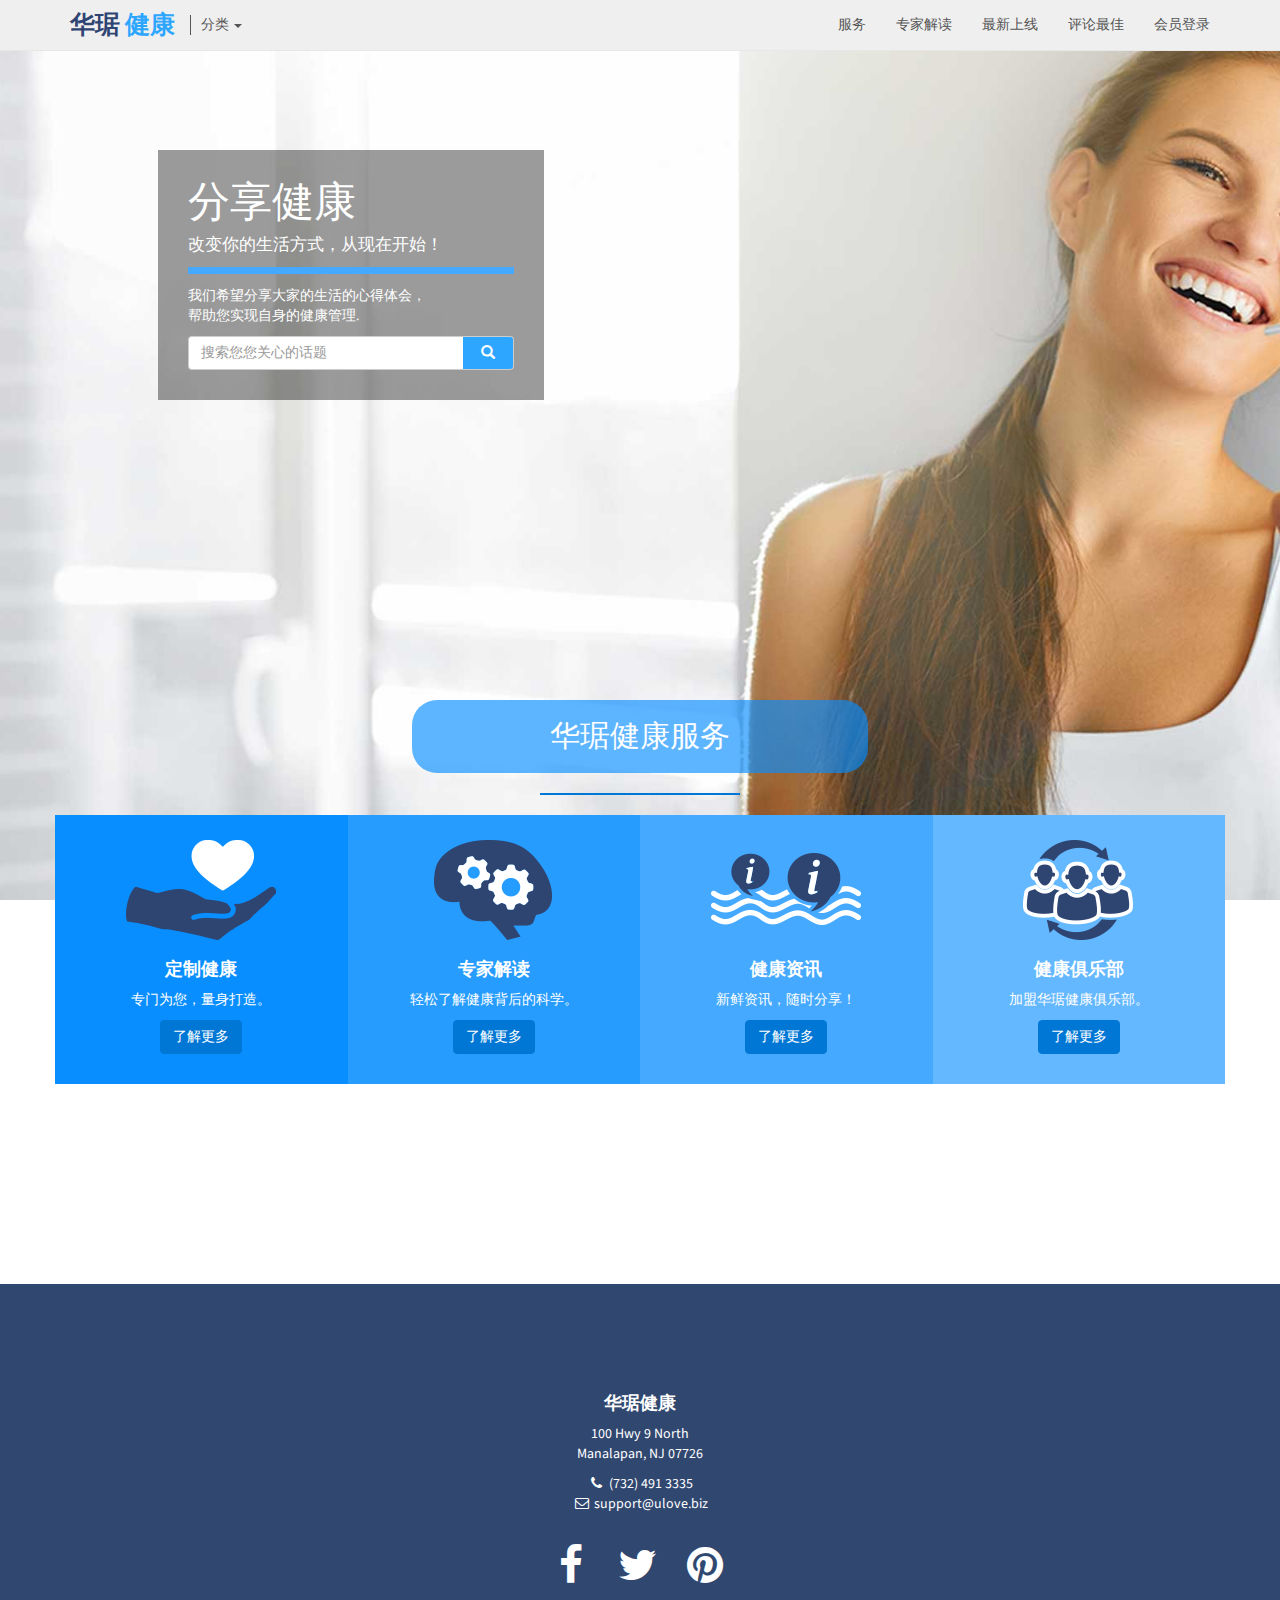
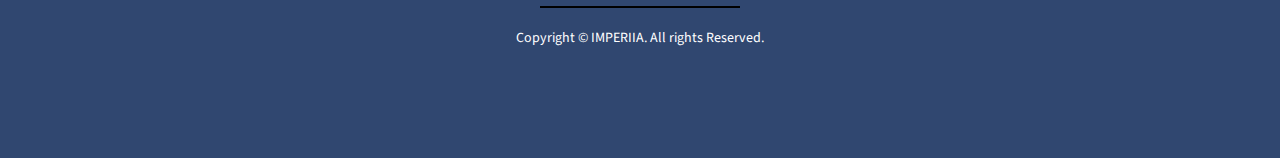
<file: index.html>
<!DOCTYPE html>
<html lang="en">

<head>

    <meta charset="utf-8">
    <meta http-equiv="X-UA-Compatible" content="IE=edge">
    <meta name="viewport" content="width=device-width, initial-scale=1">
    <meta name="description" content="">
    <meta name="author" content="">

    <title>华琚健康</title>

    <!-- Bootstrap Core CSS -->
    <link href="css/bootstrap.min.css" rel="stylesheet">

    <!-- Custom CSS -->
    <link href="css/stylish-portfolio.css" rel="stylesheet">

    <!-- Custom Fonts -->
    <link href="font-awesome/css/font-awesome.min.css" rel="stylesheet" type="text/css">
    <link href="http://fonts.googleapis.com/css?family=Source+Sans+Pro:300,400,700,300italic,400italic,700italic" rel="stylesheet" type="text/css">
    <!-- flowPlaer -->
     <!-- <link rel="stylesheet" href="http://releases.flowplayer.org/6.0.5/skin/functional.css"> -->
</head>

<body>
   <!-- Navigation -->
   <header>
    <nav id="mainNav" class="navbar navbar-default navbar-fixed-top navbar-custom">
        <div class="container">
            <!-- Brand and toggle get grouped for better mobile display -->
            <div class="navbar-header page-scroll">
                <button type="button" class="navbar-toggle" data-toggle="collapse" data-target="#bs-example-navbar-collapse-1">
                    <span class="sr-only">Toggle navigation</span> 目录 <i class="fa fa-bars"></i>
                </button>
                <a class="navbar-brand" href="#top">华琚 <span class="navBrandSpan">健康</span></a>
                <span class="dropdown">
                  <p class="dropdown-toggle" data-toggle="dropdown">分类
                  <span class="caret"></span></p>
                  <ul class="dropdown-menu">
                    <li><a href="categoryPage.html">妇幼保健</a></li>
                    <li><a href="#">孕前产后</a></li>
                    <li><a href="#">内分泌</a></li>
                  </ul>
                </span>
            </div>

            <!-- Collect the nav links, forms, and other content for toggling -->
            <div class="collapse navbar-collapse" id="bs-example-navbar-collapse-1">
                <ul class="nav navbar-nav navbar-right">
                    <li class="hidden">
                        <a href="#page-top"></a>
                    </li>
                    <li class="page-scroll">
                        <a href="#top">服务</a>
                    </li>
                    <li class="page-scroll">
                        <a href="post01.html">专家解读</a>
                    </li>
                    <li class="page-scroll">
                        <a href="post02.html">最新上线</a>
                    </li>
                    <li class="page-scroll">
                        <a href="post03.html">评论最佳</a>
                    </li>
                    <li class="page-scroll">
                        <a href="#">会员登录</a>
                    </li>
                </ul>
            </div>
            <!-- /.navbar-collapse -->
        </div>
        <!-- /.container-fluid -->
    </nav>
   </header>

   

  
    <!-- Header -->
    
 <!-- slider -->
    
        <div class="container topSection" id="top">
            
            <div class="row searchBar">
                <div class="col-lg-4 col-md-4 col-lg-offset-1 col-md-offset-1 col-sm-12 searchBox">
                    <h2>分享健康</h2>
                    <h5>改变你的生活方式，从现在开始！</h5>
                     <p>我们希望分享大家的生活的心得体会，<br/> 帮助您实现自身的健康管理. </p>
                    <div id="imaginary_container"> 
                        <div class="input-group stylish-input-group">
                            <input type="text" class="form-control"  placeholder="搜索您您关心的话题" >
                            <span class="input-group-addon">
                                <button type="submit">
                                    <span class="glyphicon glyphicon-search"></span>
                                </button>  
                            </span>
                        </div>
                    </div>

                   
                </div>
            </div>

        </div>
        <!-- container ends -->

        <!-- service container -->

        <div class="container serviceContainer">

          <div class="row text-center">
                <div class="col-lg-12 col-sm-12">
                    <h2>华琚健康服务</h2>
                    <hr class="small">
                    <div class="row sections">
                        <div class="col-md-3 col-sm-3 section01" style="border-color: rgb(8, 142, 255);">
                            
                            <div class="service-item">
                                <img src="img/healthIcon01.png">
                                <h4>
                                    <strong>定制健康</strong>
                                </h4>
                                <p>专门为您，量身打造。</p>
                                <a href="#" class="btn btn-success">了解更多</a>
                            </div>
                            
                        </div>

                        <div class="col-md-3 col-sm-3 section02">
                            <div class="service-item">
                                <img src="img/healthIcon02.png">
                                <h4 class="serviceH4">
                                    <strong>专家解读</strong>
                                </h4>
                                <p class="serviceP">轻松了解健康背后的科学。</p>
                                <a href="#" class="btn btn-success">了解更多</a>
                            </div>
                        </div>
                        <div class="col-md-3 col-sm-3 section03">
                            <div class="service-item">
                                <img src="img/healthIcon03.png">
                                <h4 class="serviceH4">
                                    <strong>健康资讯</strong>
                                </h4>
                                <p class="serviceP">新鲜资讯，随时分享！</p>
                                <a href="#" class="btn btn-success">了解更多</a>
                            </div>
                        </div>
                        <div class="col-md-3 col-sm-3 section04">
                            <div class="service-item">
                                <img src="img/healthIcon04.png">
                                <h4 class="serviceH4">
                                    <strong>健康俱乐部</strong>
                                </h4>
                                <p class="serviceP">加盟华琚健康俱乐部。</p>
                                <a href="#" class="btn btn-success">了解更多</a>
                            </div>
                        </div>
                      
                    </div>
                    <!-- /.row (nested) -->
                </div>
                <!-- /.col-lg-10 -->
            </div>

            
        </div>


        <!-- section  -->


        <!-- end section -->        
    
 
    <!-- Footer -->
    <footer>
        <div class="container">
            <div class="row">
                <div class="col-lg-10 col-lg-offset-1 text-center footFont">
                    <h4><strong>华琚健康</strong>
                    </h4>
                    <p>100 Hwy 9 North 
                        <br>Manalapan, NJ 07726</p>
                    <ul class="list-unstyled">
                        <li><i class="fa fa-phone fa-fw"></i> (732) 491 3335</li>
                        <li><i class="fa fa-envelope-o fa-fw"></i> <a href="mailto:support@ulove.biz">support@ulove.biz</a>
                        </li>
                    </ul>
                    <br>
                    <ul class="list-inline">
                        <li>
                            <a href="#"><i class="fa fa-facebook fa-fw fa-3x"></i></a>
                        </li>
                        <li>
                            <a href="#"><i class="fa fa-twitter fa-fw fa-3x"></i></a>
                        </li>
                        <li>
                            <a href="#"><i class="fa fa-pinterest fa-fw fa-3x"></i></a>
                        </li>
                    </ul>
                    <hr class="bottomHr">
                    <p class="text-muted">Copyright &copy; IMPERIIA. All rights Reserved.</p>
                </div>
            </div>
        </div>
        <a id="to-top" href="#top" class="btn btn-dark btn-lg"><i class="fa fa-chevron-up fa-fw fa-1x"></i></a>
    </footer>

    <!-- flowPlayer -->
   <!--  <script src="http://releases.flowplayer.org/6.0.5/flowplayer.min.js"></script> -->

    <!-- jQuery -->
    <script src="js/jquery.js"></script>

    <!-- Bootstrap Core JavaScript -->
    <script src="js/bootstrap.min.js"></script>

    <!-- Custom Theme JavaScript -->
    <script>
    // Closes the sidebar menu
    $("#menu-close").click(function(e) {
        e.preventDefault();
        $("#sidebar-wrapper").toggleClass("active");
    });
    // Opens the sidebar menu
    $("#menu-toggle").click(function(e) {
        e.preventDefault();
        $("#sidebar-wrapper").toggleClass("active");
    });
    // Scrolls to the selected menu item on the page
    $(function() {
        $('a[href*=#]:not([href=#],[data-toggle],[data-target],[data-slide])').click(function() {
            if (location.pathname.replace(/^\//, '') == this.pathname.replace(/^\//, '') || location.hostname == this.hostname) {
                var target = $(this.hash);
                target = target.length ? target : $('[name=' + this.hash.slice(1) + ']');
                if (target.length) {
                    $('html,body').animate({
                        scrollTop: target.offset().top
                    }, 1000);
                    return false;
                }
            }
        });
    });
    //#to-top button appears after scrolling
    var fixed = false;
    $(document).scroll(function() {
        if ($(this).scrollTop() > 250) {
            if (!fixed) {
                fixed = true;
                // $('#to-top').css({position:'fixed', display:'block'});
                $('#to-top').show("slow", function() {
                    $('#to-top').css({
                        position: 'fixed',
                        display: 'block'
                    });
                });
            }
        } else {
            if (fixed) {
                fixed = false;
                $('#to-top').hide("slow", function() {
                    $('#to-top').css({
                        display: 'none'
                    });
                });
            }
        }
    });
    // Disable Google Maps scrolling
    // See http://stackoverflow.com/a/25904582/1607849
    // Disable scroll zooming and bind back the click event
    var onMapMouseleaveHandler = function(event) {
        var that = $(this);
        that.on('click', onMapClickHandler);
        that.off('mouseleave', onMapMouseleaveHandler);
        that.find('iframe').css("pointer-events", "none");
    }
    var onMapClickHandler = function(event) {
            var that = $(this);
            // Disable the click handler until the user leaves the map area
            that.off('click', onMapClickHandler);
            // Enable scrolling zoom
            that.find('iframe').css("pointer-events", "auto");
            // Handle the mouse leave event
            that.on('mouseleave', onMapMouseleaveHandler);
        }
        // Enable map zooming with mouse scroll when the user clicks the map
    $('.map').on('click', onMapClickHandler);

/*carousel-----------------------------*/
/*
    $(document).ready(function () {
        $('.carousel').carousel({
            interval: 3000
        });

        $('.carousel').carousel('cycle');
    });
*/

    </script>

</body>

</html>
</file>
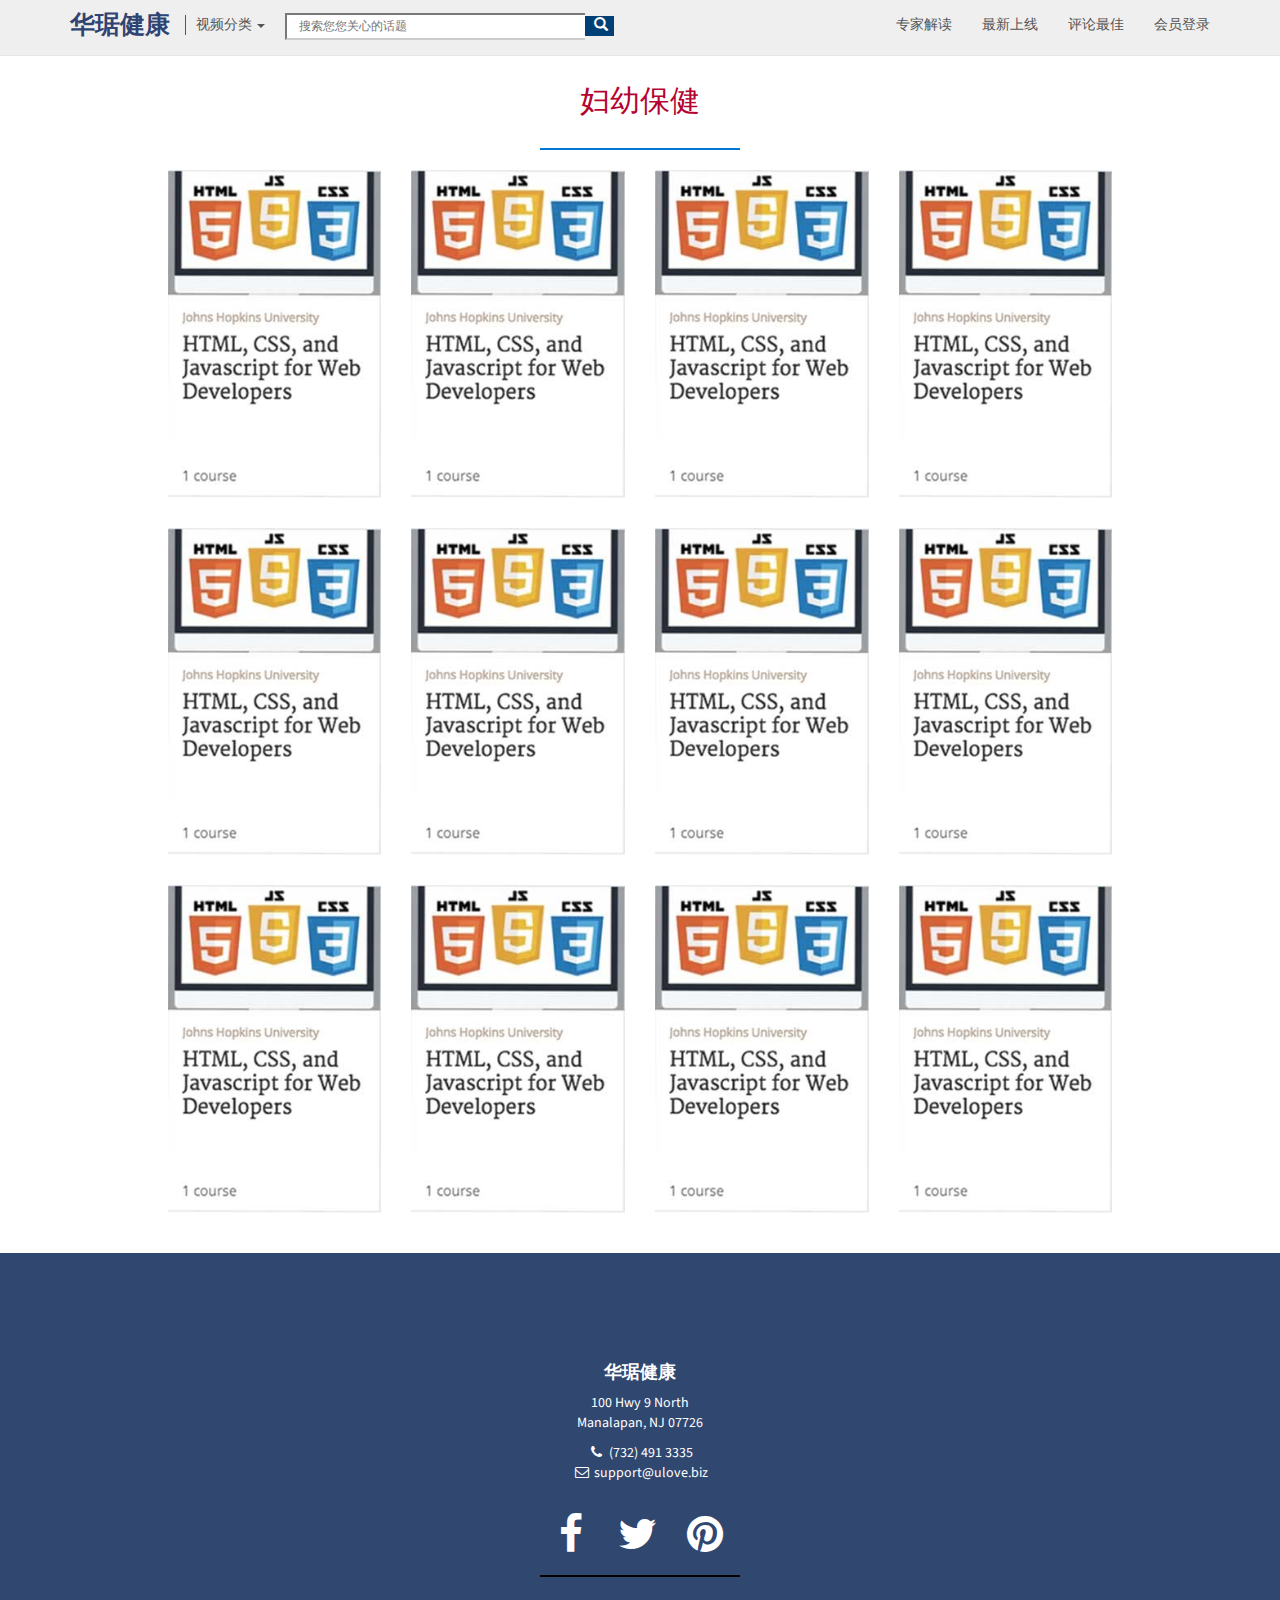
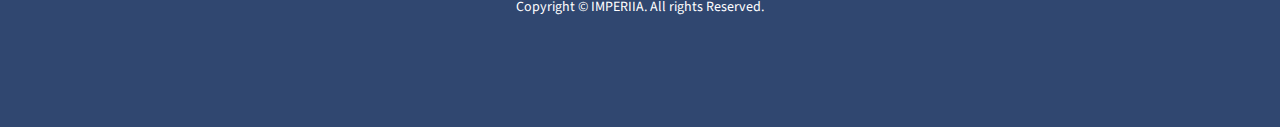
<file: categoryPage.html>
<!DOCTYPE html>
<html lang="en">

<head>

    <meta charset="utf-8">
    <meta http-equiv="X-UA-Compatible" content="IE=edge">
    <meta name="viewport" content="width=device-width, initial-scale=1">
    <meta name="description" content="">
    <meta name="author" content="">

    <title>华琚天下</title>

    <!-- Bootstrap Core CSS -->
    <link href="css/bootstrap.min.css" rel="stylesheet">

    <!-- Custom CSS -->
    <link href="css/stylish-portfolio.css" rel="stylesheet">

    <!-- Custom Fonts -->
    <link href="font-awesome/css/font-awesome.min.css" rel="stylesheet" type="text/css">
    <link href="http://fonts.googleapis.com/css?family=Source+Sans+Pro:300,400,700,300italic,400italic,700italic" rel="stylesheet" type="text/css">
    <!-- flowPlaer -->
     <!-- <link rel="stylesheet" href="http://releases.flowplayer.org/6.0.5/skin/functional.css"> -->
</head>

<body>
   <!-- Navigation -->
   <header>
    <nav id="mainNav" class="navbar navbar-default navbar-fixed-top navbar-custom">
        <div class="container">
            <!-- Brand and toggle get grouped for better mobile display -->
            <div class="navbar-header page-scroll">
                <button type="button" class="navbar-toggle" data-toggle="collapse" data-target="#bs-example-navbar-collapse-1">
                    <span class="sr-only">Toggle navigation</span> 目录 <i class="fa fa-bars"></i>
                </button>
                <a class="navbar-brand" href="index.html">华琚健康</a>
                <span class="dropdown">
                  <p class="dropdown-toggle" data-toggle="dropdown">视频分类
                  <span class="caret"></span></p>
                  <ul class="dropdown-menu">
                    <li><a href="categoryPage.html">妇幼保健</a></li>
                    <li><a href="#">孕前产后</a></li>
                    <li><a href="#">内分泌</a></li>
                  </ul>
                </span>
                <span class="searchBarSub">
                        
                            <span class="input-group stylish-input-group">
                                <input type="text" class="form-controlSub"  placeholder="搜索您您关心的话题" >
                                <span class="input-group-addonSub">
                                    <button type="submit">
                                        <span class="glyphicon glyphicon-search"></span>
                                    </button>  
                                </span>
                            </span>
                        
                </span>
            </div>

            <!-- Collect the nav links, forms, and other content for toggling -->
            <div class="collapse navbar-collapse" id="bs-example-navbar-collapse-1">
                <ul class="nav navbar-nav navbar-right">
                    <li class="hidden">
                        <a href="#page-top"></a>
                    </li>
            
                    <li class="page-scroll">
                        <a href="categoryPage2.html">专家解读</a>
                    </li>
                    <li class="page-scroll">
                        <a href="#">最新上线</a>
                    </li>
                    <li class="page-scroll">
                        <a href="#">评论最佳</a>
                    </li>
                    <li class="page-scroll">
                        <a href="#">会员登录</a>
                    </li>
                </ul>
            </div>
            <!-- /.navbar-collapse -->
        </div>
        <!-- /.container-fluid -->
    </nav>
   </header>

   

  

    


   
    <section id="section03" class="portfolio">
        <div class="container">
            <div class="row">
                <div class="col-lg-10 col-lg-offset-1 text-center">
                   <div class="col-md-8 col-md-offset-2">
                    <h2>妇幼保健</h2>
                   </div>
                   
                </div>
            </div>
            <div class="row">
                <div class="col-lg-10 col-lg-offset-1 text-center">
                   
                    <hr class="small">
                    <div class="row">
                        <div class="col-md-3">
                            <div class="portfolio-item">
                                <a href="#">
                                    <img class="img-portfolio img-responsive" src="img/260X400Video.jpg">
                                </a>
                            </div>
                        </div>
                        <div class="col-md-3">
                            <div class="portfolio-item">
                                <a href="#">
                                    <img class="img-portfolio img-responsive" src="img/260X400Video.jpg">
                                </a>
                            </div>
                        </div>
                        <div class="col-md-3">
                            <div class="portfolio-item">
                                <a href="#">
                                    <img class="img-portfolio img-responsive" src="img/260X400Video.jpg">
                                </a>
                            </div>
                        </div>
                        <div class="col-md-3">
                            <div class="portfolio-item">
                                <a href="#">
                                    <img class="img-portfolio img-responsive" src="img/260X400Video.jpg">
                                </a>
                            </div>
                        </div>
                        
                    </div>
                   
                </div>
                <!-- /.col-lg-10 -->
            </div>
            <!-- /.row -->
            <div class="row">
                <div class="col-lg-10 col-lg-offset-1 text-center">
                   
                    <div class="row">
                        <div class="col-md-3">
                            <div class="portfolio-item">
                                <a href="#">
                                    <img class="img-portfolio img-responsive" src="img/260X400Video.jpg">
                                </a>
                            </div>
                        </div>
                        <div class="col-md-3">
                            <div class="portfolio-item">
                                <a href="#">
                                    <img class="img-portfolio img-responsive" src="img/260X400Video.jpg">
                                </a>
                            </div>
                        </div>
                        <div class="col-md-3">
                            <div class="portfolio-item">
                                <a href="#">
                                    <img class="img-portfolio img-responsive" src="img/260X400Video.jpg">
                                </a>
                            </div>
                        </div>
                        <div class="col-md-3">
                            <div class="portfolio-item">
                                <a href="#">
                                    <img class="img-portfolio img-responsive" src="img/260X400Video.jpg">
                                </a>
                            </div>
                        </div>
                        
                    </div>
                   
                </div>
                <!-- /.col-lg-10 -->
            </div>
            <!-- /.row -->
            <div class="row">
                <div class="col-lg-10 col-lg-offset-1 text-center">
                   
                   
                    <div class="row">
                        <div class="col-md-3">
                            <div class="portfolio-item">
                                <a href="#">
                                    <img class="img-portfolio img-responsive" src="img/260X400Video.jpg">
                                </a>
                            </div>
                        </div>
                        <div class="col-md-3">
                            <div class="portfolio-item">
                                <a href="#">
                                    <img class="img-portfolio img-responsive" src="img/260X400Video.jpg">
                                </a>
                            </div>
                        </div>
                        <div class="col-md-3">
                            <div class="portfolio-item">
                                <a href="#">
                                    <img class="img-portfolio img-responsive" src="img/260X400Video.jpg">
                                </a>
                            </div>
                        </div>
                        <div class="col-md-3">
                            <div class="portfolio-item">
                                <a href="#">
                                    <img class="img-portfolio img-responsive" src="img/260X400Video.jpg">
                                </a>
                            </div>
                        </div>
                        
                    </div>
                   
                </div>
                <!-- /.col-lg-10 -->
            </div>
            <!-- /.row -->
        </div>
        <!-- /.container -->
    </section>

 
    <!-- Footer -->
    <footer>
        <div class="container">
            <div class="row">
                <div class="col-lg-10 col-lg-offset-1 text-center footFont">
                    <h4><strong>华琚健康</strong>
                    </h4>
                    <p>100 Hwy 9 North 
                        <br>Manalapan, NJ 07726</p>
                    <ul class="list-unstyled">
                        <li><i class="fa fa-phone fa-fw"></i> (732) 491 3335</li>
                        <li><i class="fa fa-envelope-o fa-fw"></i> <a href="mailto:support@ulove.biz">support@ulove.biz</a>
                        </li>
                    </ul>
                    <br>
                    <ul class="list-inline">
                        <li>
                            <a href="#"><i class="fa fa-facebook fa-fw fa-3x"></i></a>
                        </li>
                        <li>
                            <a href="#"><i class="fa fa-twitter fa-fw fa-3x"></i></a>
                        </li>
                        <li>
                            <a href="#"><i class="fa fa-pinterest fa-fw fa-3x"></i></a>
                        </li>
                    </ul>
                    <hr class="bottomHr">
                    <p class="text-muted">Copyright &copy; IMPERIIA. All rights Reserved.</p>
                </div>
            </div>
        </div>
        <a id="to-top" href="#top" class="btn btn-dark btn-lg"><i class="fa fa-chevron-up fa-fw fa-1x"></i></a>
    </footer>

    <!-- flowPlayer -->
   <!--  <script src="http://releases.flowplayer.org/6.0.5/flowplayer.min.js"></script> -->

    <!-- jQuery -->
    <script src="js/jquery.js"></script>

    <!-- Bootstrap Core JavaScript -->
    <script src="js/bootstrap.min.js"></script>

    <!-- Custom Theme JavaScript -->
    <script>
    // Closes the sidebar menu
    $("#menu-close").click(function(e) {
        e.preventDefault();
        $("#sidebar-wrapper").toggleClass("active");
    });
    // Opens the sidebar menu
    $("#menu-toggle").click(function(e) {
        e.preventDefault();
        $("#sidebar-wrapper").toggleClass("active");
    });
    // Scrolls to the selected menu item on the page
    $(function() {
        $('a[href*=#]:not([href=#],[data-toggle],[data-target],[data-slide])').click(function() {
            if (location.pathname.replace(/^\//, '') == this.pathname.replace(/^\//, '') || location.hostname == this.hostname) {
                var target = $(this.hash);
                target = target.length ? target : $('[name=' + this.hash.slice(1) + ']');
                if (target.length) {
                    $('html,body').animate({
                        scrollTop: target.offset().top
                    }, 1000);
                    return false;
                }
            }
        });
    });
    //#to-top button appears after scrolling
    var fixed = false;
    $(document).scroll(function() {
        if ($(this).scrollTop() > 250) {
            if (!fixed) {
                fixed = true;
                // $('#to-top').css({position:'fixed', display:'block'});
                $('#to-top').show("slow", function() {
                    $('#to-top').css({
                        position: 'fixed',
                        display: 'block'
                    });
                });
            }
        } else {
            if (fixed) {
                fixed = false;
                $('#to-top').hide("slow", function() {
                    $('#to-top').css({
                        display: 'none'
                    });
                });
            }
        }
    });
    // Disable Google Maps scrolling
    // See http://stackoverflow.com/a/25904582/1607849
    // Disable scroll zooming and bind back the click event
    var onMapMouseleaveHandler = function(event) {
        var that = $(this);
        that.on('click', onMapClickHandler);
        that.off('mouseleave', onMapMouseleaveHandler);
        that.find('iframe').css("pointer-events", "none");
    }
    var onMapClickHandler = function(event) {
            var that = $(this);
            // Disable the click handler until the user leaves the map area
            that.off('click', onMapClickHandler);
            // Enable scrolling zoom
            that.find('iframe').css("pointer-events", "auto");
            // Handle the mouse leave event
            that.on('mouseleave', onMapMouseleaveHandler);
        }
        // Enable map zooming with mouse scroll when the user clicks the map
    $('.map').on('click', onMapClickHandler);

/*carousel-----------------------------*/
/*
    $(document).ready(function () {
        $('.carousel').carousel({
            interval: 3000
        });

        $('.carousel').carousel('cycle');
    });
*/

    </script>

</body>

</html>
</file>
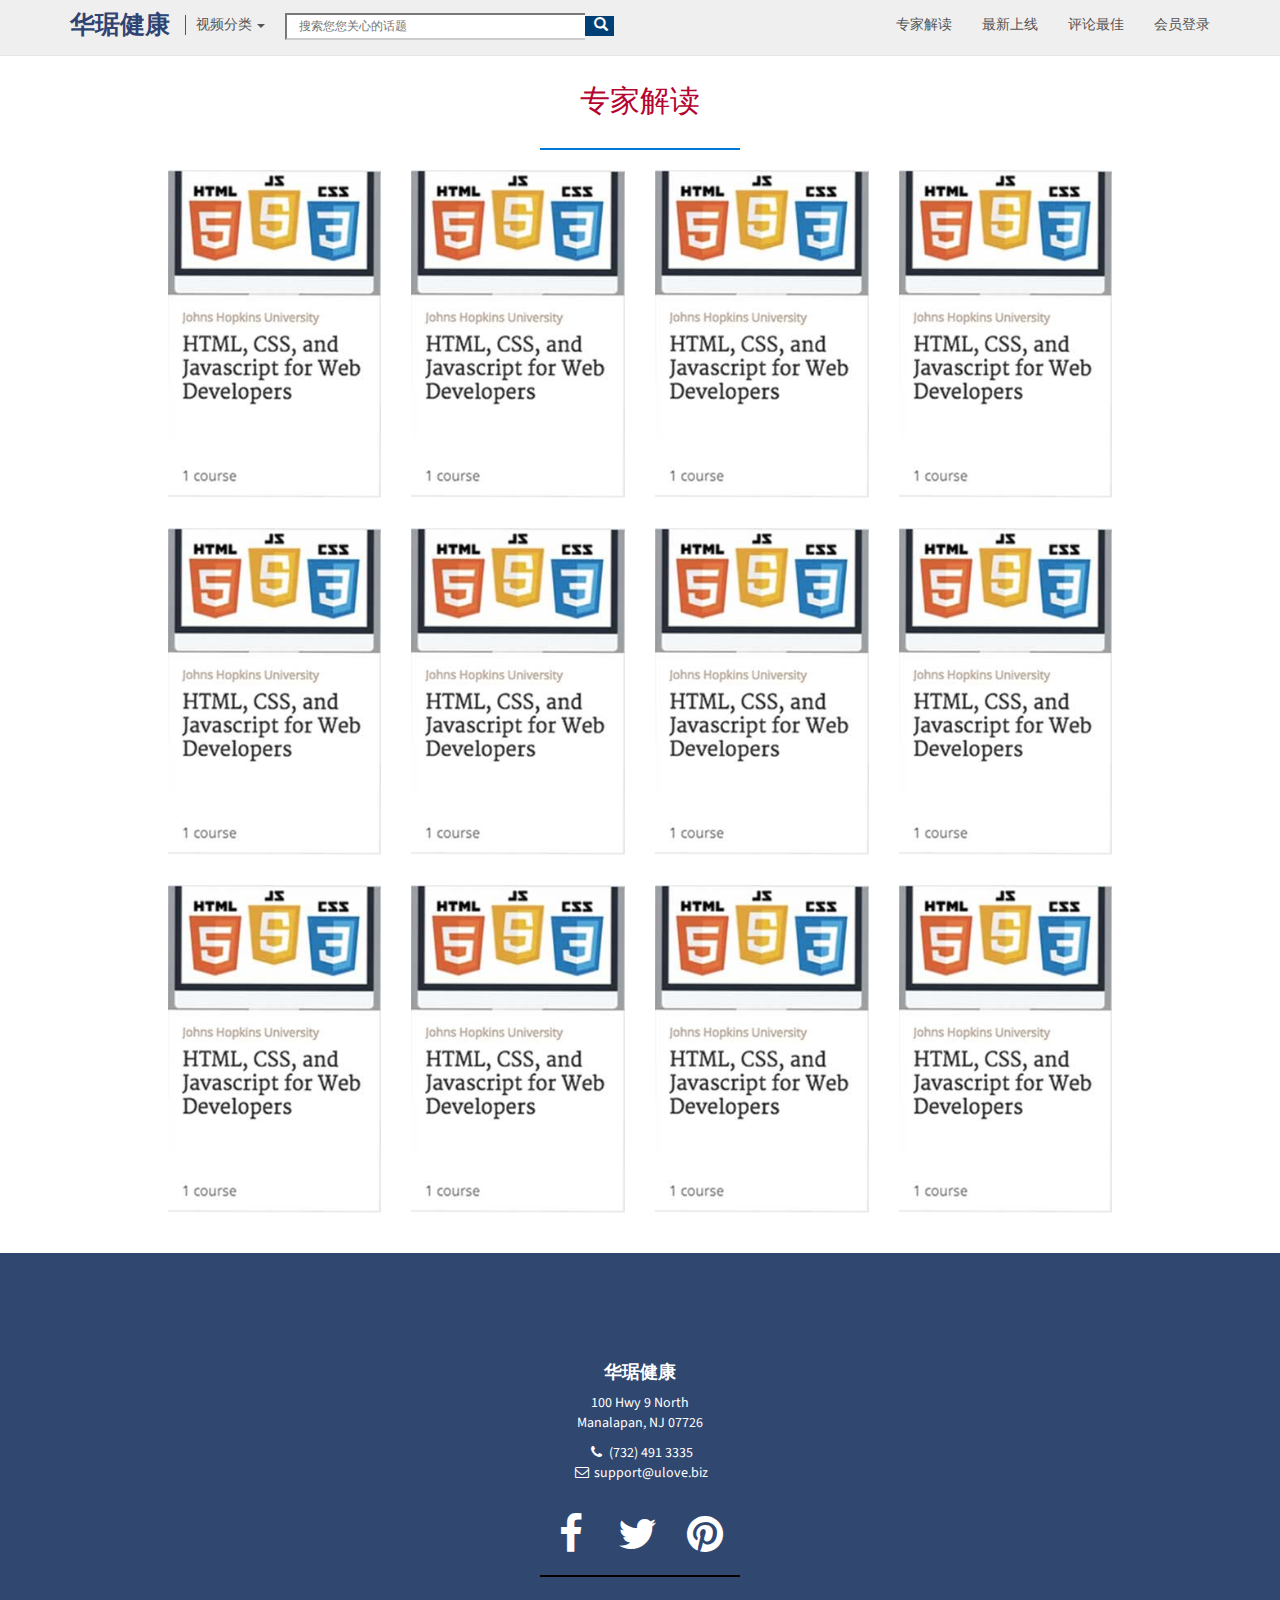
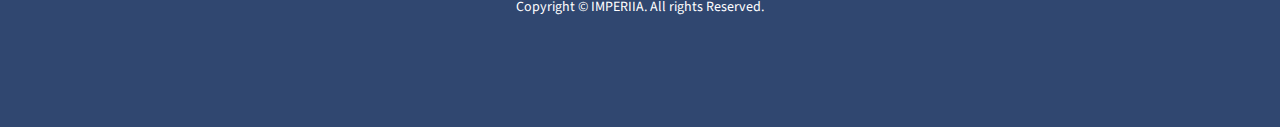
<file: categoryPage2.html>
<!DOCTYPE html>
<html lang="en">

<head>

    <meta charset="utf-8">
    <meta http-equiv="X-UA-Compatible" content="IE=edge">
    <meta name="viewport" content="width=device-width, initial-scale=1">
    <meta name="description" content="">
    <meta name="author" content="">

    <title>华琚天下</title>

    <!-- Bootstrap Core CSS -->
    <link href="css/bootstrap.min.css" rel="stylesheet">

    <!-- Custom CSS -->
    <link href="css/stylish-portfolio.css" rel="stylesheet">

    <!-- Custom Fonts -->
    <link href="font-awesome/css/font-awesome.min.css" rel="stylesheet" type="text/css">
    <link href="http://fonts.googleapis.com/css?family=Source+Sans+Pro:300,400,700,300italic,400italic,700italic" rel="stylesheet" type="text/css">
    <!-- flowPlaer -->
     <!-- <link rel="stylesheet" href="http://releases.flowplayer.org/6.0.5/skin/functional.css"> -->
</head>

<body>
   <!-- Navigation -->
   <header>
    <nav id="mainNav" class="navbar navbar-default navbar-fixed-top navbar-custom">
        <div class="container">
            <!-- Brand and toggle get grouped for better mobile display -->
            <div class="navbar-header page-scroll">
                <button type="button" class="navbar-toggle" data-toggle="collapse" data-target="#bs-example-navbar-collapse-1">
                    <span class="sr-only">Toggle navigation</span> 目录 <i class="fa fa-bars"></i>
                </button>
                <a class="navbar-brand" href="index.html">华琚健康</a>
                <span class="dropdown">
                  <p class="dropdown-toggle" data-toggle="dropdown">视频分类
                  <span class="caret"></span></p>
                  <ul class="dropdown-menu">
                    <li><a href="categoryPage.html">妇幼保健</a></li>
                    <li><a href="#">孕前产后</a></li>
                    <li><a href="#">内分泌</a></li>
                  </ul>
                </span>
                <span class="searchBarSub">
                        
                            <span class="input-group stylish-input-group">
                                <input type="text" class="form-controlSub"  placeholder="搜索您您关心的话题" >
                                <span class="input-group-addonSub">
                                    <button type="submit">
                                        <span class="glyphicon glyphicon-search"></span>
                                    </button>  
                                </span>
                            </span>
                        
                </span>
            </div>

            <!-- Collect the nav links, forms, and other content for toggling -->
            <div class="collapse navbar-collapse" id="bs-example-navbar-collapse-1">
                <ul class="nav navbar-nav navbar-right">
                    <li class="hidden">
                        <a href="#page-top"></a>
                    </li>
            
                    <li class="page-scroll">
                        <a href="#">专家解读</a>
                    </li>
                    <li class="page-scroll">
                        <a href="#">最新上线</a>
                    </li>
                    <li class="page-scroll">
                        <a href="#">评论最佳</a>
                    </li>
                    <li class="page-scroll">
                        <a href="#">会员登录</a>
                    </li>
                </ul>
            </div>
            <!-- /.navbar-collapse -->
        </div>
        <!-- /.container-fluid -->
    </nav>
   </header>

   

  

    


   
    <section id="section03" class="portfolio">
        <div class="container">
            <div class="row">
                <div class="col-lg-10 col-lg-offset-1 text-center">
                   <div class="col-md-8 col-md-offset-2">
                    <h2>专家解读</h2>
                   </div>
                   
                </div>
            </div>
            <div class="row">
                <div class="col-lg-10 col-lg-offset-1 text-center">
                   
                    <hr class="small">
                    <div class="row">
                        <div class="col-md-3">
                            <div class="portfolio-item">
                                <a href="#">
                                    <img class="img-portfolio img-responsive" src="img/260X400Video.jpg">
                                </a>
                            </div>
                        </div>
                        <div class="col-md-3">
                            <div class="portfolio-item">
                                <a href="#">
                                    <img class="img-portfolio img-responsive" src="img/260X400Video.jpg">
                                </a>
                            </div>
                        </div>
                        <div class="col-md-3">
                            <div class="portfolio-item">
                                <a href="#">
                                    <img class="img-portfolio img-responsive" src="img/260X400Video.jpg">
                                </a>
                            </div>
                        </div>
                        <div class="col-md-3">
                            <div class="portfolio-item">
                                <a href="#">
                                    <img class="img-portfolio img-responsive" src="img/260X400Video.jpg">
                                </a>
                            </div>
                        </div>
                        
                    </div>
                   
                </div>
                <!-- /.col-lg-10 -->
            </div>
            <!-- /.row -->
            <div class="row">
                <div class="col-lg-10 col-lg-offset-1 text-center">
                   
                    <div class="row">
                        <div class="col-md-3">
                            <div class="portfolio-item">
                                <a href="#">
                                    <img class="img-portfolio img-responsive" src="img/260X400Video.jpg">
                                </a>
                            </div>
                        </div>
                        <div class="col-md-3">
                            <div class="portfolio-item">
                                <a href="#">
                                    <img class="img-portfolio img-responsive" src="img/260X400Video.jpg">
                                </a>
                            </div>
                        </div>
                        <div class="col-md-3">
                            <div class="portfolio-item">
                                <a href="#">
                                    <img class="img-portfolio img-responsive" src="img/260X400Video.jpg">
                                </a>
                            </div>
                        </div>
                        <div class="col-md-3">
                            <div class="portfolio-item">
                                <a href="#">
                                    <img class="img-portfolio img-responsive" src="img/260X400Video.jpg">
                                </a>
                            </div>
                        </div>
                        
                    </div>
                   
                </div>
                <!-- /.col-lg-10 -->
            </div>
            <!-- /.row -->
            <div class="row">
                <div class="col-lg-10 col-lg-offset-1 text-center">
                   
                   
                    <div class="row">
                        <div class="col-md-3">
                            <div class="portfolio-item">
                                <a href="#">
                                    <img class="img-portfolio img-responsive" src="img/260X400Video.jpg">
                                </a>
                            </div>
                        </div>
                        <div class="col-md-3">
                            <div class="portfolio-item">
                                <a href="#">
                                    <img class="img-portfolio img-responsive" src="img/260X400Video.jpg">
                                </a>
                            </div>
                        </div>
                        <div class="col-md-3">
                            <div class="portfolio-item">
                                <a href="#">
                                    <img class="img-portfolio img-responsive" src="img/260X400Video.jpg">
                                </a>
                            </div>
                        </div>
                        <div class="col-md-3">
                            <div class="portfolio-item">
                                <a href="#">
                                    <img class="img-portfolio img-responsive" src="img/260X400Video.jpg">
                                </a>
                            </div>
                        </div>
                        
                    </div>
                   
                </div>
                <!-- /.col-lg-10 -->
            </div>
            <!-- /.row -->
        </div>
        <!-- /.container -->
    </section>

 
    <!-- Footer -->
    <footer>
        <div class="container">
            <div class="row">
                <div class="col-lg-10 col-lg-offset-1 text-center footFont">
                    <h4><strong>华琚健康</strong>
                    </h4>
                    <p>100 Hwy 9 North 
                        <br>Manalapan, NJ 07726</p>
                    <ul class="list-unstyled">
                        <li><i class="fa fa-phone fa-fw"></i> (732) 491 3335</li>
                        <li><i class="fa fa-envelope-o fa-fw"></i> <a href="mailto:support@ulove.biz">support@ulove.biz</a>
                        </li>
                    </ul>
                    <br>
                    <ul class="list-inline">
                        <li>
                            <a href="#"><i class="fa fa-facebook fa-fw fa-3x"></i></a>
                        </li>
                        <li>
                            <a href="#"><i class="fa fa-twitter fa-fw fa-3x"></i></a>
                        </li>
                        <li>
                            <a href="#"><i class="fa fa-pinterest fa-fw fa-3x"></i></a>
                        </li>
                    </ul>
                    <hr class="bottomHr">
                    <p class="text-muted">Copyright &copy; IMPERIIA. All rights Reserved.</p>
                </div>
            </div>
        </div>
        <a id="to-top" href="#top" class="btn btn-dark btn-lg"><i class="fa fa-chevron-up fa-fw fa-1x"></i></a>
    </footer>

    <!-- flowPlayer -->
   <!--  <script src="http://releases.flowplayer.org/6.0.5/flowplayer.min.js"></script> -->

    <!-- jQuery -->
    <script src="js/jquery.js"></script>

    <!-- Bootstrap Core JavaScript -->
    <script src="js/bootstrap.min.js"></script>

    <!-- Custom Theme JavaScript -->
    <script>
    // Closes the sidebar menu
    $("#menu-close").click(function(e) {
        e.preventDefault();
        $("#sidebar-wrapper").toggleClass("active");
    });
    // Opens the sidebar menu
    $("#menu-toggle").click(function(e) {
        e.preventDefault();
        $("#sidebar-wrapper").toggleClass("active");
    });
    // Scrolls to the selected menu item on the page
    $(function() {
        $('a[href*=#]:not([href=#],[data-toggle],[data-target],[data-slide])').click(function() {
            if (location.pathname.replace(/^\//, '') == this.pathname.replace(/^\//, '') || location.hostname == this.hostname) {
                var target = $(this.hash);
                target = target.length ? target : $('[name=' + this.hash.slice(1) + ']');
                if (target.length) {
                    $('html,body').animate({
                        scrollTop: target.offset().top
                    }, 1000);
                    return false;
                }
            }
        });
    });
    //#to-top button appears after scrolling
    var fixed = false;
    $(document).scroll(function() {
        if ($(this).scrollTop() > 250) {
            if (!fixed) {
                fixed = true;
                // $('#to-top').css({position:'fixed', display:'block'});
                $('#to-top').show("slow", function() {
                    $('#to-top').css({
                        position: 'fixed',
                        display: 'block'
                    });
                });
            }
        } else {
            if (fixed) {
                fixed = false;
                $('#to-top').hide("slow", function() {
                    $('#to-top').css({
                        display: 'none'
                    });
                });
            }
        }
    });
    // Disable Google Maps scrolling
    // See http://stackoverflow.com/a/25904582/1607849
    // Disable scroll zooming and bind back the click event
    var onMapMouseleaveHandler = function(event) {
        var that = $(this);
        that.on('click', onMapClickHandler);
        that.off('mouseleave', onMapMouseleaveHandler);
        that.find('iframe').css("pointer-events", "none");
    }
    var onMapClickHandler = function(event) {
            var that = $(this);
            // Disable the click handler until the user leaves the map area
            that.off('click', onMapClickHandler);
            // Enable scrolling zoom
            that.find('iframe').css("pointer-events", "auto");
            // Handle the mouse leave event
            that.on('mouseleave', onMapMouseleaveHandler);
        }
        // Enable map zooming with mouse scroll when the user clicks the map
    $('.map').on('click', onMapClickHandler);

/*carousel-----------------------------*/
/*
    $(document).ready(function () {
        $('.carousel').carousel({
            interval: 3000
        });

        $('.carousel').carousel('cycle');
    });
*/

    </script>

</body>

</html>
</file>
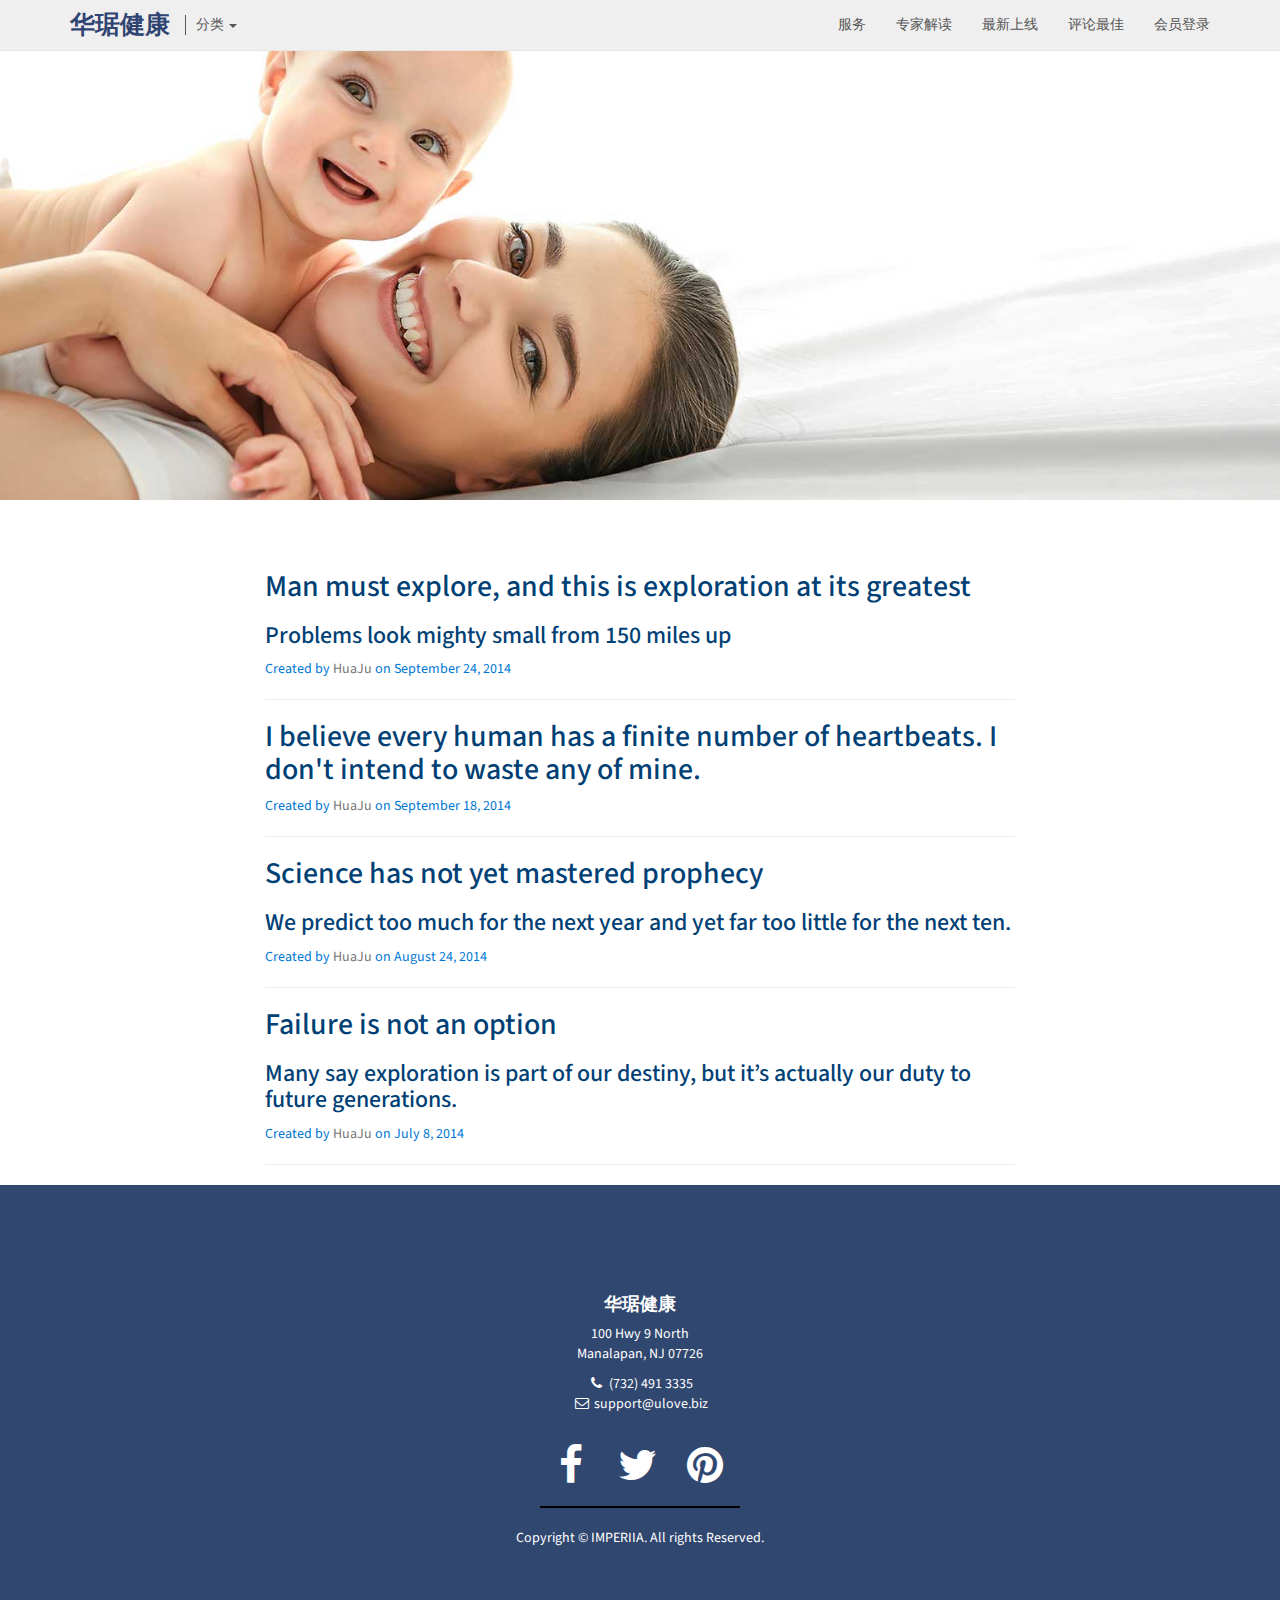
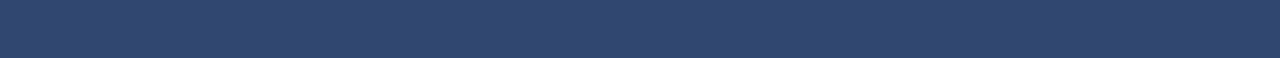
<file: post01.html>
<!DOCTYPE html>
<html lang="en">

<head>

    <meta charset="utf-8">
    <meta http-equiv="X-UA-Compatible" content="IE=edge">
    <meta name="viewport" content="width=device-width, initial-scale=1">
    <meta name="description" content="">
    <meta name="author" content="">

    <title>华琚健康</title>

    <!-- Bootstrap Core CSS -->
    <link href="css/bootstrap.min.css" rel="stylesheet">

    <!-- Custom CSS -->
    <link href="css/stylish-portfolio.css" rel="stylesheet">

    <!-- Custom Fonts -->
    <link href="font-awesome/css/font-awesome.min.css" rel="stylesheet" type="text/css">
    <link href="http://fonts.googleapis.com/css?family=Source+Sans+Pro:300,400,700,300italic,400italic,700italic" rel="stylesheet" type="text/css">
    <!-- flowPlaer -->
     <!-- <link rel="stylesheet" href="http://releases.flowplayer.org/6.0.5/skin/functional.css"> -->
</head>

<body>
   <!-- Navigation -->
   <header>
    <nav id="mainNav" class="navbar navbar-default navbar-fixed-top navbar-custom">
        <div class="container">
            <!-- Brand and toggle get grouped for better mobile display -->
            <div class="navbar-header page-scroll">
                <button type="button" class="navbar-toggle" data-toggle="collapse" data-target="#bs-example-navbar-collapse-1">
                    <span class="sr-only">Toggle navigation</span> 目录 <i class="fa fa-bars"></i>
                </button>
                <a class="navbar-brand" href="index.html">华琚健康</a>
                <span class="dropdown">
                  <p class="dropdown-toggle" data-toggle="dropdown">分类
                  <span class="caret"></span></p>
                  <ul class="dropdown-menu">
                    <li><a href="categoryPage.html">妇幼保健</a></li>
                    <li><a href="#">孕前产后</a></li>
                    <li><a href="#">内分泌</a></li>
                  </ul>
                </span>
            </div>

            <!-- Collect the nav links, forms, and other content for toggling -->
            <div class="collapse navbar-collapse" id="bs-example-navbar-collapse-1">
                <ul class="nav navbar-nav navbar-right">
                    <li class="hidden">
                        <a href="#page-top"></a>
                    </li>
                    <li class="page-scroll">
                        <a href="#top">服务</a>
                    </li>
                    <li class="page-scroll">
                        <a href="post01.html">专家解读</a>
                    </li>
                    <li class="page-scroll">
                        <a href="post02.html">最新上线</a>
                    </li>
                    <li class="page-scroll">
                        <a href="post03.html">评论最佳</a>
                    </li>
                    <li class="page-scroll">
                        <a href="#">会员登录</a>
                    </li>
                </ul>
            </div>
            <!-- /.navbar-collapse -->
        </div>
        <!-- /.container-fluid -->
    </nav>
   </header>
    <!-- Header -->
    
 <!-- slider -->

     <section class="intro-header" style="background-image: url('img/post-bg.jpg')">
        
    </section>
    <div class="container">
        <div class="row">
            <div class="col-lg-8 col-lg-offset-2 col-md-10 col-md-offset-1">
                <div class="post-preview">
                    <a href="post01.html">
                        <h2 class="post-title">
                            Man must explore, and this is exploration at its greatest
                        </h2>
                        <h3 class="post-subtitle">
                            Problems look mighty small from 150 miles up
                        </h3>
                    </a>
                    <p class="post-meta">Created by <a href="#">HuaJu</a> on September 24, 2014</p>
                </div>
                <hr>
                <div class="post-preview">
                    <a href="post01.html">
                        <h2 class="post-title">
                            I believe every human has a finite number of heartbeats. I don't intend to waste any of mine.
                        </h2>
                    </a>
                    <p class="post-meta">Created by <a href="#">HuaJu</a> on September 18, 2014</p>
                </div>
                <hr>
                <div class="post-preview">
                    <a href="post01.html">
                        <h2 class="post-title">
                            Science has not yet mastered prophecy
                        </h2>
                        <h3 class="post-subtitle">
                            We predict too much for the next year and yet far too little for the next ten.
                        </h3>
                    </a>
                    <p class="post-meta">Created by <a href="#">HuaJu</a> on August 24, 2014</p>
                </div>
                <hr>
                <div class="post-preview">
                    <a href="post01.html">
                        <h2 class="post-title">
                            Failure is not an option
                        </h2>
                        <h3 class="post-subtitle">
                            Many say exploration is part of our destiny, but it’s actually our duty to future generations.
                        </h3>
                    </a>
                    <p class="post-meta">Created by <a href="#">HuaJu</a> on July 8, 2014</p>
                </div>
                <hr>
                <!-- Pager -->
                
            </div>
        </div>
    </div>


    
 
    <!-- Footer -->
    <footer>
        <div class="container">
            <div class="row">
                <div class="col-lg-10 col-lg-offset-1 text-center footFont">
                    <h4><strong>华琚健康</strong>
                    </h4>
                    <p>100 Hwy 9 North 
                        <br>Manalapan, NJ 07726</p>
                    <ul class="list-unstyled">
                        <li><i class="fa fa-phone fa-fw"></i> (732) 491 3335</li>
                        <li><i class="fa fa-envelope-o fa-fw"></i> <a href="mailto:support@ulove.biz">support@ulove.biz</a>
                        </li>
                    </ul>
                    <br>
                    <ul class="list-inline">
                        <li>
                            <a href="#"><i class="fa fa-facebook fa-fw fa-3x"></i></a>
                        </li>
                        <li>
                            <a href="#"><i class="fa fa-twitter fa-fw fa-3x"></i></a>
                        </li>
                        <li>
                            <a href="#"><i class="fa fa-pinterest fa-fw fa-3x"></i></a>
                        </li>
                    </ul>
                    <hr class="bottomHr">
                    <p class="text-muted">Copyright &copy; IMPERIIA. All rights Reserved.</p>
                </div>
            </div>
        </div>
        <a id="to-top" href="#top" class="btn btn-dark btn-lg"><i class="fa fa-chevron-up fa-fw fa-1x"></i></a>
    </footer>

    <!-- flowPlayer -->
   <!--  <script src="http://releases.flowplayer.org/6.0.5/flowplayer.min.js"></script> -->

    <!-- jQuery -->
    <script src="js/jquery.js"></script>

    <!-- Bootstrap Core JavaScript -->
    <script src="js/bootstrap.min.js"></script>

    <!-- Custom Theme JavaScript -->
    <script>
    // Closes the sidebar menu
    $("#menu-close").click(function(e) {
        e.preventDefault();
        $("#sidebar-wrapper").toggleClass("active");
    });
    // Opens the sidebar menu
    $("#menu-toggle").click(function(e) {
        e.preventDefault();
        $("#sidebar-wrapper").toggleClass("active");
    });
    // Scrolls to the selected menu item on the page
    $(function() {
        $('a[href*=#]:not([href=#],[data-toggle],[data-target],[data-slide])').click(function() {
            if (location.pathname.replace(/^\//, '') == this.pathname.replace(/^\//, '') || location.hostname == this.hostname) {
                var target = $(this.hash);
                target = target.length ? target : $('[name=' + this.hash.slice(1) + ']');
                if (target.length) {
                    $('html,body').animate({
                        scrollTop: target.offset().top
                    }, 1000);
                    return false;
                }
            }
        });
    });
    //#to-top button appears after scrolling
    var fixed = false;
    $(document).scroll(function() {
        if ($(this).scrollTop() > 250) {
            if (!fixed) {
                fixed = true;
                // $('#to-top').css({position:'fixed', display:'block'});
                $('#to-top').show("slow", function() {
                    $('#to-top').css({
                        position: 'fixed',
                        display: 'block'
                    });
                });
            }
        } else {
            if (fixed) {
                fixed = false;
                $('#to-top').hide("slow", function() {
                    $('#to-top').css({
                        display: 'none'
                    });
                });
            }
        }
    });
    // Disable Google Maps scrolling
    // See http://stackoverflow.com/a/25904582/1607849
    // Disable scroll zooming and bind back the click event
    var onMapMouseleaveHandler = function(event) {
        var that = $(this);
        that.on('click', onMapClickHandler);
        that.off('mouseleave', onMapMouseleaveHandler);
        that.find('iframe').css("pointer-events", "none");
    }
    var onMapClickHandler = function(event) {
            var that = $(this);
            // Disable the click handler until the user leaves the map area
            that.off('click', onMapClickHandler);
            // Enable scrolling zoom
            that.find('iframe').css("pointer-events", "auto");
            // Handle the mouse leave event
            that.on('mouseleave', onMapMouseleaveHandler);
        }
        // Enable map zooming with mouse scroll when the user clicks the map
    $('.map').on('click', onMapClickHandler);

/*carousel-----------------------------*/
/*
    $(document).ready(function () {
        $('.carousel').carousel({
            interval: 3000
        });

        $('.carousel').carousel('cycle');
    });
*/

    </script>

</body>

</html>
</file>
<file: css/stylish-portfolio.css>
/*!
 * Start Bootstrap - Stylish Portfolio (http://startbootstrap.com/)
 * Copyright 2013-2016 Start Bootstrap
 * Licensed under MIT (https://github.com/BlackrockDigital/startbootstrap/blob/gh-pages/LICENSE)
 */

/* Global Styles */


/*slider show above------------------------------*/

html,
body {
    width: 100%;
    height: 100%;
    color:#b40431;
}

body {
    font-family: "Source Sans Pro","Helvetica Neue",Helvetica,Arial,sans-serif;
}

footer {
    background-color: #304770;
}
a {
    color: #fff;
    text-decoration: none;
}
.searchBar {
    padding-top: 150px;
}
.searchBar h2 {
    font-size:3em;
    font-weight: 550;
    margin-top: 0px;
}

.searchBar h5 {
    font-size:1.2em;
    font-weight: 200;

}

.searchBar h5::after {
    border-bottom: 7px solid #45aaff;
    content: "";
    display: block;
    margin: 12px 0;
}
.searchBox {
    background-color: rgba(0, 0, 0, 0.39);
     padding: 30px;
     color:#fff;
   
}

/*.topH3 {
    font-size:2.3em;
    color:#767677;
}*/
.eachVideoPlayBlock{
    margin-top:80px;
    margin-bottom:30px;
    color:#fff;
}
.eachVideoPlayBlock h4{
    line-height: 1.5em;
}

.eachVideoSeriesBlock{
    color:#767677;

}
.eachVideoPlayBlock h4{
    line-height: 1.1em;
}

.SeriesVideo{
    padding:0px;
}

.videoSeriesRow{
    margin:40px auto;
    background:#fff;
}

.videoSeries {
    background: #D3D3D3;
}


.navbar {
    background-color: #EFEFEF;
   
}
.navbar-default .navbar-nav>li>a {
    color: #555555;
}

.navbar-default .navbar-nav>li>a:hover {
    color: #2DA6FF;
}
.navbar-default .navbar-nav>li>a:active {
    color: #e3e3e3;
}

.navbar-default .navbar-nav>li>a:focus {
    color: #e3e3e3;
}

.navbar-default .navbar-brand {
    color: #2F4472;
    font-size:1.8em;
    font-weight: 600;
}

.navBrandSpan {
    color:#2DA6FF;
}
/*.navbar-default .navbar-brand:hover {
    color: #e3e3e3;
}*/





.searchBarSub {
    float:left;
    max-width:500px;
    padding: 13px 20px 15px 20px;
}

.stylish-input-group .input-group-addonSub{
    background:  #004074 !important; 
    color:#fff;
    
}
.stylish-input-group .form-controlSub{
    border-right:0; 
    box-shadow:0 0 0; 
    border-color:#ccc;
    width:300px;
    padding:3px 12px;
    font-size:12px;
}
.stylish-input-group .input-group-addon{
    background:  #2DA6FF !important; 
    color:#fff;
   
}
.stylish-input-group .form-control{
    border-right:0; 
    box-shadow:0 0 0; 
    border-color:#ccc;
}
.stylish-input-group button{
    border:0;
    background:transparent;
}

/* Custom Button Styles */

.btn-dark {
    border-radius: 0;
    color: #fff;
    background-color: rgba(0,0,0,0.4);
}

.btn-dark:hover,
.btn-dark:focus,
.btn-dark:active {
    color: #fff;
    background-color: rgba(0,0,0,0.7);
}

.btn-light {
    border-radius: 0;
    color: #333;
    background-color: rgb(255,255,255);
}

.btn-light:hover,
.btn-light:focus,
.btn-light:active {
    color: #333;
    background-color: rgba(255,255,255,0.8);
}

/* Custom Horizontal Rule */

hr.small {
    max-width:200px;
    border-color: #0077d5;
    border-width:2px;
}

/* Side Menu */

#sidebar-wrapper {
    z-index: 1000;
    position: fixed;
    right: 0;
    width: 150px;
    height: 100%;
    transform: translateX(250px);
    overflow-y: auto;
    background: #E91E63;
    -webkit-transition: all 0.4s ease 0s;
    -moz-transition: all 0.4s ease 0s;
    -ms-transition: all 0.4s ease 0s;
    -o-transition: all 0.4s ease 0s;
    transition: all 0.4s ease 0s;
}

.sidebar-nav {
    position: absolute;
    top: 0;
    width: 250px;
    margin: 0;
    padding: 0;
    list-style: none;
}

.sidebar-nav li {
    text-indent: 20px;
    line-height: 40px;
}

.sidebar-nav li a {
    display: block;
    text-decoration: none;
    color: #fff;
}

.sidebar-nav li a:hover {
    text-decoration: none;
    color: #fff;
    background: rgba(255,255,255,0.2);
}

.sidebar-nav li a:active,
.sidebar-nav li a:focus {
    text-decoration: none;
}

.sidebar-nav > .sidebar-brand {
    height: 55px;
    font-size: 18px;
    line-height: 55px;
}

.sidebar-nav > .sidebar-brand a {
    color: #fff;
}

.sidebar-nav > .sidebar-brand a:hover {
    color: #fff;
    background: none;
}

#menu-toggle {
    z-index: 1;
    position: fixed;
    top: 0;
    right: 0;
}

#sidebar-wrapper.active {
    right: 250px;
    width: 250px;
    -webkit-transition: all 0.4s ease 0s;
    -moz-transition: all 0.4s ease 0s;
    -ms-transition: all 0.4s ease 0s;
    -o-transition: all 0.4s ease 0s;
    transition: all 0.4s ease 0s;
}

.toggle {
    margin: 5px 5px 0 0;
}

/* Header */

.topSection{
    display: table;
    position: relative;
    width: 100%;
    height: 100%;
    background: url(../img/bgHealth.jpg) no-repeat center center scroll;
    -webkit-background-size: cover;
    -moz-background-size: cover;
    background-size: cover;
    -o-background-size: cover;
    padding:0px 6%;
}

.topSectionSub{
    display: table;
    position: relative;
    width: 100%;
    height: 550px;
    background-color: #B40431;
    -webkit-background-size: cover;
    -moz-background-size: cover;
    background-size: cover;
    -o-background-size: cover;
    padding:0px 6%;


}

/* About */

.about {
    /*padding-top:55px;*/
    
}
.inbetweenRow {
    background-color: #b40431;
    height:50px;
}

/* Services */

.fa-gratipay, .fa-shopping-cart, .fa-users {
    color:#fff;
}

.fa-circle {
    color: #004074;
}

.fa-stack-1x {
    color:#fff;
}

.services {
    padding: 130px 0;
    /*background-color:#b40431;*/
    background: url(../img/healthBG01.jpg) no-repeat 55% 35% scroll;
}

.services i {
    font-color:#fff;
}

.service-item {
    margin-bottom: 30px;
}

.service-item img{
  padding-top:25px;
  padding-bottom:10px;
}
.showAll {
    margin-top:18px;
    padding:3px 30px;
    color:#b40431;
    font-size:1.3em;
    border-color:#b40431;
    border-width:3px;
}
/* Callout */

.callout {
    display: table;
    width: 100%;
    height: 400px;
    color: #fff;
    background: url(../img/callout.jpg) no-repeat center center scroll;
    -webkit-background-size: cover;
    -moz-background-size: cover;
    background-size: cover;
    -o-background-size: cover;
}

/* Portfolio */

.portfolio {
    padding: 65px 0 10px 0;
}

.portfolio-item {
    margin-bottom: 30px;
}

.img-portfolio {
    margin: 0 auto;
}

.img-portfolio:hover {
    opacity: 0.8;
}

/* Call to Action */

.call-to-action {
    padding: 50px 0;
}

.call-to-action .btn {
    margin: 10px;
}

/* Map */

.map {
    height: 500px;
}

@media(max-width:768px) {
    .map {
        height: 75%;
    }
}

.map iframe {
    pointer-events: none;
}

/* Footer */

footer {
    padding: 100px 0;
}

.footFont {
    color:#fff;
}

.bottomHr {
    max-width:200px;
    border-color:#000;
    border-width:2px;

}

#to-top {
  display: none;
  position: fixed;
  bottom: 5px;
  right: 5px;
}
.text-muted{
    color:#fff;
}

.videoBlock {
    margin-top:80px;
}

.dropdown {
    position:relative;
    float:left;
    top:15px;
    color:#555555;
     border-left: 1px solid #555555;
}

.dropdown p {
    margin:0px;
    padding-left:10px;
}
.dropdown-menu>li>a {
    color:#555555;

}
/*comment box*/

.detailBox {
    width:100%;
    border:1px solid #bbb;
    margin-bottom: 50px;
  
}
.titleBox {
    background-color:#5f0018;
    padding:10px;
    color:#fff;
}

.titleBox label{
  color:#fff;
  margin:0;
  display:inline-block;
}

.commentBox {
    padding:10px;
    border-top:1px dotted #bbb;
}
.commentBox .form-group:first-child, .actionBox .form-group:first-child {
    width:80%;
}
.commentBox .form-group:nth-child(2), .actionBox .form-group:nth-child(2) {
    width:18%;
}
.actionBox .form-group * {
    width:100%;
}
.taskDescription {
    margin-top:10px 0;
    color:#fff;
}
.commentList {
    padding:0;
    list-style:none;
    max-height:200px;
    overflow:auto;
}
.commentList li {
    margin:0;
    margin-top:10px;
}
.commentList li > div {
    display:table-cell;
}
.commenterImage {
    width:30px;
    margin-right:5px;
    height:100%;
    float:left;
}
.commenterImage img {
    width:100%;
    border-radius:50%;
}
.commentText p {
    margin:0;
    color:#fff;
}
.sub-text {
    color:#aaa;
    font-family:verdana;
    font-size:11px;
}
.actionBox {
    border-top:1px dotted #bbb;
    padding:10px;
}

.commentButton {
    background-color: #5f0018;
    color:#fff;
}

/*==========*/


.btn-success {
    color: #fff;
    background-color:  #0077d5;
    border-color:  #0077d5;
}

.btn-success:hover {
    background-color:  #004074;
    border-color:  #004074;

}

.intro-header {
  background-color: #777777;
  height:500px;
  background: no-repeat center center;
  background-attachment: scroll;
  -webkit-background-size: cover;
  -moz-background-size: cover;
  background-size: cover;
  -o-background-size: cover;
  margin-bottom: 50px;
}


.post-preview h2 {
    color:#004074;
}
.post-preview h3 {
    color:#004074;
}
.post-preview p {
    color:#0077d5;
}
.post-preview a {
    color:#777;
}


.serviceContainer {
    position:relative;
 bottom:200px;
}

.serviceContainer h2{
    color:#fff;
    padding:20px;
    margin:0 30%;
    background-color: rgba(8, 142, 255, 0.65);
    border-radius: 25px;
}
.sections {
    margin-left: -15px;
    margin-right: -15px;
}

.section01 {
    background-color: #088EFF;
   
    color:rgb(8, 142, 255);
    
}

.section02 {
    background-color:#269CFF;
   
    color:rgb(8, 142, 255);
    
}
.section03 {
    background-color: #45AAFF;
   
    color:rgb(8, 142, 255);
    
}
.section04 {
    background-color: #64B8FF;
   
    color:rgb(8, 142, 255);
    
}

.sections h4 {
    color:#fff;
}
.sections p {
    color:#fff;
}
</file>
